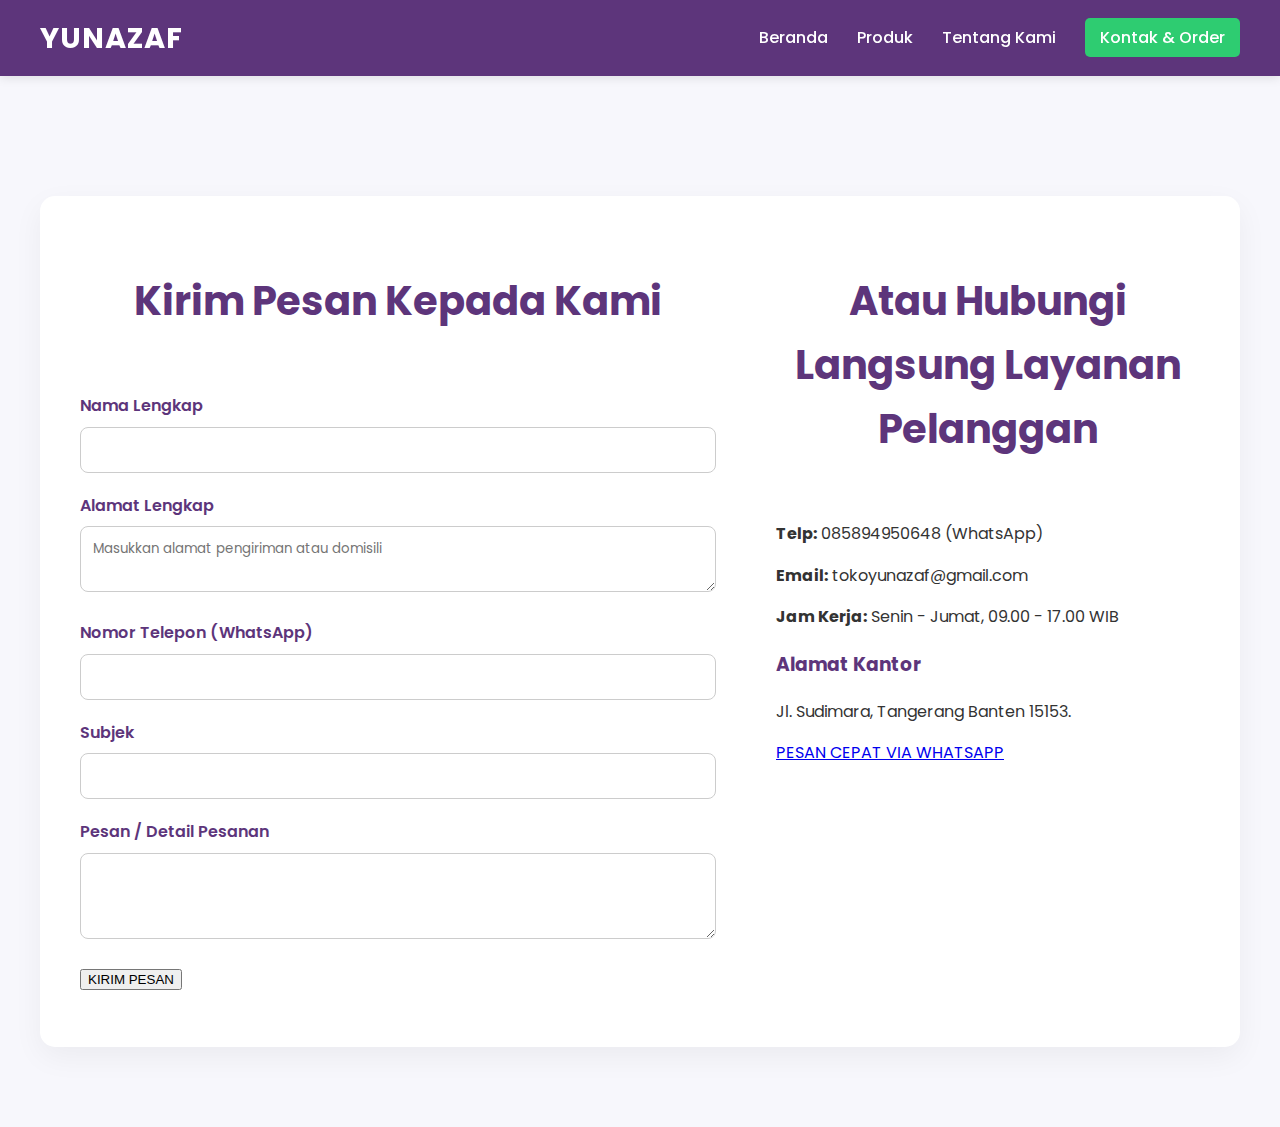
<file: kontak.html>
<!DOCTYPE html>
<html lang="id">
<head>
    <meta charset="UTF-8">
    <meta name="viewport" content="width=device-width, initial-scale=1.0">
    <title>Kontak Kami | YUNAZAF</title>
    <link href="https://fonts.googleapis.com/css2?family=Poppins:wght@300;400;600;700&display=swap" rel="stylesheet">
    <link rel="stylesheet" href="styles.css"> 
</head>
<body>

<header>
    <div class="container">
        <h1>YUNAZAF</h1>
        <nav class="desktop-nav">
            <a href="index.html">Beranda</a>
            <a href="produk.html">Produk</a>
            <a href="tentang.html">Tentang Kami</a>
            <a href="kontak.html" class="cta-nav">Kontak & Order</a>
        </nav>
        <div class="menu-toggle" id="menuToggle">&#9776;</div> 
    </div>
</header>

<nav class="mobile-nav" id="mobileNav">
    <a href="index.html">Beranda</a>
    <a href="produk.html">Produk</a>
    <a href="tentang.html">Tentang Kami</a>
    <a href="kontak.html" class="cta-nav-mobile">Kontak & Order</a> 
</nav>

<section id="contact-content" class="light-bg-section" style="padding-top: 120px;">
    <div class="container">
        <div class="contact-grid">
            
            <div class="contact-form-container">
                <h2 class="form-title">Kirim Pesan Kepada Kami</h2>
                <form id="contactForm" class="contact-form">
                    <div class="form-group">
                        <label for="nama">Nama Lengkap</label>
                        <input type="text" id="nama" name="nama" required>
                    </div>

                    <div class="form-group">
                        <label for="alamat">Alamat Lengkap</label>
                        <textarea id="alamat" name="alamat" rows="2" required placeholder="Masukkan alamat pengiriman atau domisili"></textarea>
                    </div>

                    <div class="form-group">
                        <label for="telepon">Nomor Telepon (WhatsApp)</label>
                        <input type="tel" id="telepon" name="telepon" required>
                    </div>
                    
                    <div class="form-group">
                        <label for="subjek">Subjek</label>
                        <input type="text" id="subjek" name="subjek" required>
                    </div>
                    
                    <div class="form-group">
                        <label for="pesan">Pesan / Detail Pesanan</label>
                        <textarea id="pesan" name="pesan" rows="3" required></textarea>
                    </div>
                    
                    <button type="submit" class="form-button">KIRIM PESAN</button>
                    <div id="formStatus" style="margin-top: 15px; font-weight: 600;"></div>
                </form>
            </div>

            <div class="contact-info">
                <h2 class="info-title">Atau Hubungi Langsung Layanan Pelanggan</h2>
                <div class="info-details">
                    <p><strong>Telp:</strong> 085894950648 (WhatsApp)</p>
                    <p><strong>Email:</strong> tokoyunazaf@gmail.com</p>
                    <p><strong>Jam Kerja:</strong> Senin - Jumat, 09.00 - 17.00 WIB</p>
                </div>
                
                <h3 style="margin-top: 20px;">Alamat Kantor</h3>
                <p>Jl. Sudimara, Tangerang Banten 15153.</p>

                <a href="https://wa.me/6285894950648" class="whatsapp-btn-small" target="_blank">
                    PESAN CEPAT VIA WHATSAPP
                </a>
            </div>

        </div>
    </div>
</section>

<script src="script.js"></script> 
</body>
</html>
</file>
<file: styles.css>
/* Variabel Warna & Font */
:root {
    --primary-color: #5d357b; /* Ungu Gelap, Mewah */
    --secondary-color: #8c52ff; /* Ungu Cerah/Lavender untuk Aksen */
    --accent-color: #2ecc71; /* Hijau Segar untuk CTA */
    --text-color: #333;
    --light-bg: #f7f7fc; 
    --font-family: 'Poppins', sans-serif;
    --box-shadow-subtle: 0 4px 15px rgba(0,0,0,0.08);
}

/* --- BASIC RESET & TYPOGRAPHY --- */
body { font-family: var(--font-family); margin: 0; padding: 0; line-height: 1.6; color: var(--text-color); background-color: #fff; }
.container { max-width: 1200px; margin: auto; padding: 0 25px; }
h1, h2, h3, h4 { font-weight: 700; color: var(--primary-color); }
h2 { font-size: 2.5em; margin-bottom: 60px; text-align: center; }
.light-bg-section { background-color: var(--light-bg); padding: 80px 0; }

/* --- HEADER & NAVIGATION --- */
header { background-color: var(--primary-color); padding: 15px 0; position: sticky; top: 0; z-index: 100; box-shadow: 0 2px 10px rgba(0,0,0,0.1); }
header .container { display: flex; justify-content: space-between; align-items: center; }
header h1 { margin: 0; font-size: 1.8em; color: white; letter-spacing: 1px; }

/* Desktop Navigation */
.desktop-nav a { color: white; margin-left: 25px; text-decoration: none; font-weight: 500; transition: color 0.3s; }
.desktop-nav a:hover { color: var(--secondary-color); }
.cta-nav { background-color: var(--accent-color); padding: 8px 15px; border-radius: 5px; color: white !important; transition: background-color 0.3s; }
.cta-nav:hover { background-color: #27ae60 !important; }

/* Mobile Menu Button */
.menu-toggle { display: none; font-size: 1.8em; color: white; cursor: pointer; }

/* Mobile Menu Overlay */
.mobile-nav { 
    position: fixed; top: 0; left: 0; width: 100%; height: 100%; 
    background-color: var(--primary-color); z-index: 99; 
    display: none; flex-direction: column; padding-top: 80px;
    transform: translateX(100%); transition: transform 0.3s ease-in-out;
}
.mobile-nav.open { display: flex; transform: translateX(0); }
.mobile-nav a { 
    color: white; padding: 15px 25px; text-decoration: none; 
    font-size: 1.2em; border-bottom: 1px solid rgba(255,255,255,0.1); 
    text-align: center;
}

/* --- HERO SECTION UNTUK SEMUA HALAMAN --- */
#hero { 
    /* BACKGROUND GAMBAR TANPA OVERLAY */
    background-image: url('assets/img/ruangan dapur dkk.jpeg'); 
    background-size: cover;
    background-position: center;
    background-attachment: fixed;
    /* END BACKGROUND GAMBAR */
    
    padding: 150px 0; 
    text-align: center; 
}

/* STYLING KHUSUS UNTUK INDEX.HTML (TEXT BESAR) */
#hero h1 { 
    font-size: 3.8em; 
    margin-bottom: 20px; 
    line-height: 1.1; 
    color: white; 
    text-shadow: 0 0 10px rgba(0,0,0,1); 
}
#hero p { 
    font-size: 1.4em; 
    color: white; 
    max-width: 900px; 
    margin: 0 auto 50px auto; 
    font-weight: 300; 
    text-shadow: 0 0 5px rgba(0,0,0,0.8); 
}

/* PENTING: KARENA HALAMAN INTERNAL MENGGUNAKAN INLINE STYLE, 
   STYLING DI BAWAH INI HANYA UNTUK JAGA-JAGA DAN TIDAK AKAN BERLAKU */
section#hero h1[style] {
    font-size: 2.8em !important; 
    margin-bottom: 15px !important; 
}
section#hero p[style] { 
    font-size: 1.4em !important; 
    margin-top: 5px !important; 
}

/* --- CTA BUTTON --- */
.cta-button {
    display: inline-block; background-color: var(--accent-color); color: white; padding: 16px 35px; text-decoration: none; border-radius: 50px; 
    font-weight: 600; font-size: 1.1em; box-shadow: 0 6px 20px rgba(46, 204, 113, 0.4); transition: all 0.3s ease;
}
.cta-button:hover { background-color: #27ae60; transform: translateY(-3px); box-shadow: 0 8px 25px rgba(46, 204, 113, 0.6); }

/* --- WHY YUNAZAF & FEATURE CARDS --- */
#why-yunazaf { background-color: var(--primary-color); color: white; padding: 80px 0; }
#why-yunazaf h2 { color: white; }
.feature-card { text-align: center; padding: 20px; }
.feature-card h3 { color: #ffc107; font-weight: 600; margin-top: 10px; font-size: 1.5em; }
.feature-card p { font-weight: 300; color: #ddd; }

/* --- PRODUCT GRID & CARDS --- */
.product-grid { display: grid; grid-template-columns: repeat(auto-fit, minmax(280px, 1fr)); gap: 40px; }
.product-card {
    background-color: #fff; border-radius: 15px; box-shadow: var(--box-shadow-subtle); 
    overflow: hidden; text-align: center; transition: all 0.4s cubic-bezier(0.25, 0.46, 0.45, 0.94); 
}
.product-card:hover { box-shadow: 0 15px 35px rgba(0,0,0,0.15); transform: translateY(-5px); }
.product-card img {
    max-width: 100%; 
    height: auto; 
    max-height: 300px; 
    object-fit: contain; 
    background-color: var(--light-bg); 
    border-bottom: 1px solid #eee; 
    padding: 30px 0;
    transition: transform 0.3s ease;
    display: block; 
    margin: 0 auto; 
}
.product-card:hover img { transform: scale(1.05); }
.product-info { padding: 25px; }
.product-info h3 { color: var(--secondary-color); margin-top: 0; font-weight: 600; font-size: 1.4em; }

/* --- TENTANG KAMI --- */
.story-section {
    display: grid;
    grid-template-columns: 2fr 1fr; /* Teks 2 bagian, Gambar 1 bagian di desktop */
    gap: 40px; 
    align-items: center;
}
.story-section p {
    text-align: justify;
}
.story-image img {
    max-width: 100%;
    height: auto;
    border-radius: 15px; 
    box-shadow: var(--box-shadow-subtle);
}

/* --- KONTAK KAMI --- */
.contact-grid { 
    display: grid; grid-template-columns: 1.5fr 1fr; gap: 60px; 
    background-color: white; border-radius: 15px; 
    box-shadow: 0 10px 30px rgba(0,0,0,0.05); padding: 40px; 
}
.form-group { margin-bottom: 20px; }
.form-group label { display: block; margin-bottom: 8px; font-weight: 600; color: var(--primary-color); }
.form-group input, .form-group textarea {
    width: 100%; padding: 12px; border: 1px solid #ccc; border-radius: 8px; 
    box-sizing: border-box; font-family: inherit; transition: border-color 0.3s;
}
.form-group input:focus, .form-group textarea:focus { border-color: var(--secondary-color); outline: none; }
.info-card h3 { color: var(--accent-color); font-size: 1.4em; margin-top: 0; }


/* --- FOOTER --- */
footer { background-color: #2c3e50; color: #ddd; padding: 50px 0 20px 0; font-size: 0.9em; }
.footer-grid { display: grid; grid-template-columns: repeat(auto-fit, minmax(200px, 1fr)); gap: 30px; margin-bottom: 30px; }
.footer-grid h4 { color: white; margin-bottom: 15px; }
.footer-grid ul { list-style: none; padding: 0; }
.footer-grid ul li a { color: #ddd; text-decoration: none; transition: color 0.3s; }
.footer-grid ul li a:hover { color: var(--secondary-color); }
.copyright { text-align: center; padding-top: 20px; border-top: 1px solid rgba(255,255,255,0.1); }

/* --- UTILITIES & ANIMATION --- */
.grid-3 { display: grid; grid-template-columns: repeat(auto-fit, minmax(300px, 1fr)); gap: 30px; }
.fade-in { opacity: 0; transform: translateY(20px); transition: opacity 1s ease-out, transform 1s ease-out; }
.visible { opacity: 1; transform: translateY(0); }

/* --- RESPONSIVENESS (Mobile/Tablet) --- */
@media (max-width: 768px) {
    #hero { padding: 100px 0; }
    #hero h1 { font-size: 2.2em; }
    #hero p { font-size: 1.1em; }
    
    .desktop-nav { display: none; }
    .menu-toggle { display: block; }

    h2 { font-size: 2em; margin-bottom: 40px; }
    
    /* Perbaikan ukuran teks khusus di mobile (semua halaman) */
    section#hero h1[style] { 
        font-size: 2em !important; 
    }
    section#hero p[style] { 
        font-size: 1.1em !important; 
    }

    /* Perbaikan Tata Letak Teks Tentang Kami */
    .story-section {
        grid-template-columns: 1fr; /* Di mobile, jadikan satu kolom */
        gap: 20px;
    }
    .story-image {
        order: -1; /* Gambar muncul di atas teks */
    }

    /* Perbaikan Kontak Kami */
    .contact-grid { 
        grid-template-columns: 1fr; /* Di mobile, jadikan satu kolom */
        padding: 20px; 
        gap: 40px; 
    }
    
    .grid-3 {
        grid-template-columns: 1fr; /* Di mobile, jadikan satu kolom */
        gap: 20px;
    }

    .footer-grid { grid-template-columns: 1fr; text-align: center; }
}
</file>
